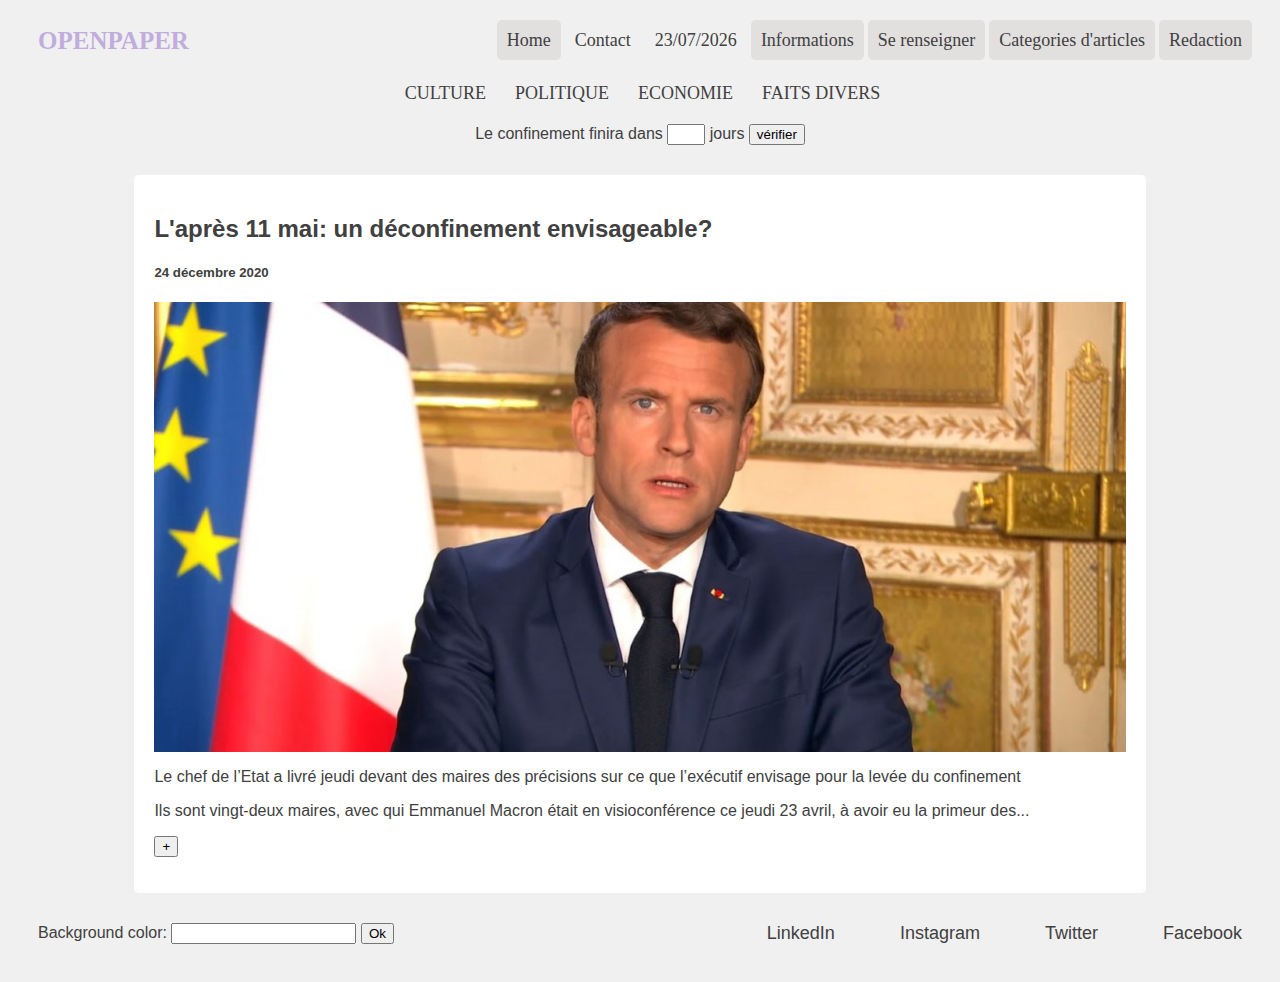
<file: Projet 4-5/index.html>
﻿<!DOCTYPE html>
<html>
    <head>
        <meta charset="utf-8" />
        <link rel="stylesheet" href="style.css" />
        <title>OpenPaper</title><!-- le nom du fichier sur onglet -->

    </head>

    <body>
      <div class="header">
    <a href="index.html" class="logo">OPENPAPER</a>
      <div class="header-right">
        <a class="active" href="index.html" id = "Home">Home</a>
         <a href="mailto:sasha.sfty@gmail.com">Contact</a>
         <a href="#time" id = "date"></a>
         <a href="infos" class="active">Informations</a>
         <a href="Renseignement" class="active">Se renseigner</a>
         <a href="catégories" class="active">Categories d'articles</a>
         <a href="redaction" class="active">Redaction</a>
      </div>
		</div>
		<div class="navigationbar">
			<a href="culture.html">CULTURE</a>
			<a href="politique.html">POLITIQUE</a>
			<a href="economie.html">ECONOMIE</a>
			<a href="FaitsDivers.html">FAITS DIVERS</a>
		</div>
		<div class="joke">
			<form style="text-align: center;" nsubmit="return false" >
			  <label for="conf">Le confinement finira dans </label>
			  <input type="text" id="JoursConfin" name="JoursConfin" style="width: 30px;">
			  <label for="conf"> jours</label>
			  <input type="button" value="vérifier" onclick="blague()">
		</form>
		</div>

		 <div class="leftcolumn">
		 	<div class="card">
		 		<h2>L'après 11 mai: un déconfinement envisageable?</h2>
			    <h5>24 décembre 2020</h5>
			    <div class ="imgBox">
			    	<img src="IMG/macron.jpeg" alt="macron" class = "imgCard">
			    </div>
			    <p>Le chef de l’Etat a livré jeudi devant des maires des précisions sur ce que l’exécutif envisage pour la levée du confinement</p>
			    <p>Ils sont vingt-deux maires, avec qui Emmanuel Macron était en visioconférence ce jeudi 23 avril, à avoir eu la primeur des<span id="TroisPoints_Carte1">...</span><span id="Plus1" class='Plus'> derniers arbitrages concernant le « défi logistique et organisationnel » de l'après-11 mai en pleine épidémie de Covid-19. En attendant une feuille de route précise, « probablement mardi », le chef de l'Etat leur a tout d'abord annoncé que le déconfinement ne se ferait « pas de manière régionalisée » mais dans le cadre d'un plan « national », selon l'Elysée. <br><br>
			    Si le point d'interrogation demeure sur les transports interrégionaux, Emmanuel Macron écarte donc la piste d'un déconfinement par région. « Le virus ne connaît pas les frontières administratives », a dit le président de la République, selon un participant. En somme, résume le maire LREM de Nevers (Nièvre), Denis Thuriot, « les problématiques peuvent varier au sein d'une même région ». Au grand dam de certains de leurs présidents, favorables, à un déconfinement « différencié ». Président de régions avec lesquels le Premier ministre Edouard Philippe a échangé dans la foulée.Macron a tranché, l'« adaptation » sera plus locale encore. Une demande des édiles. « Au début de la crise, il ne s'est pas assez appuyé sur les maires, ce n'est pas dans sa culture, glisse un élu LR. Il a pris conscience qu'ils seraient les premiers acteurs du déconfinement. Il doit s'assurer le soutien de ceux qui ont cette légitimité démocratique. »<br><br>
				D'autant que, reconnaît le maire de Toulouse (Haute-Garonne) Jean-Luc Moudenc, il s'agit là d'« un casse-tête » sans nom. Complexité supplémentaire, l'Elysée raisonne en termes de « bassins de vie ». « Si l'on veut faire trop simple et que l'on calque un modèle national qui soit le même partout, ça ne marchera pas. On se donnera l'illusion de la facilité, mais on se heurtera à la réalité », décrypte Moudenc.</span></p>
				<button onclick="LirePlus('TroisPoints_Carte2', 'Plus2', 'Boutton2')" id="Boutton2">+</button></p>
    		</div>
		</div>
		<!-- le footer/ bs de page -->
    	<div class="footer">

	    		<!-- le popup -->
			<div class="ChangeCSS">
				<form >
				  <label for="fname">Background color:</label>
				  <input type="text" id="color" name="color">
				  <input type="button" value="Ok" onclick="CouleurBackground()">
				</form>
			</div>
			<div>
				<a href="https://www.facebook.com">Facebook</a>
				<a href="https://www.twitter.com">Twitter</a>
				<a href="https://www.instagram.com">Instagram</a>
				<a href="https://www.linkedin.com">LinkedIn</a>
			</div>
		</div>

</div>

    </body>
    <script type="text/javascript" src="./script.js"></script>
</html>
</file>
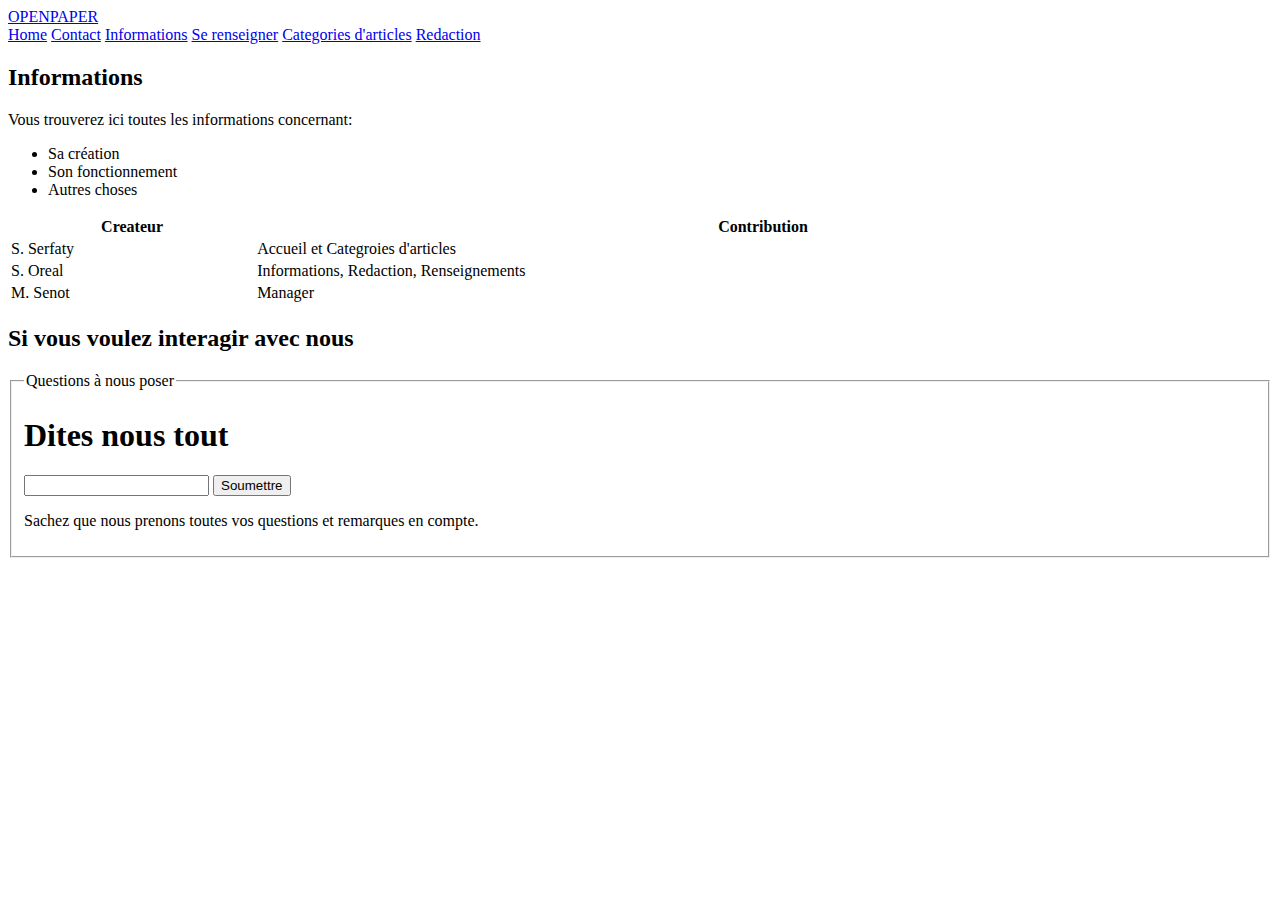
<file: informations.html>
<html>

<body>
  <div class="header">
  <a href="index.html" class="logo">OPENPAPER</a>
  <div class="header-right">
    <a class="active" href="index.html" id = "Home">Home</a>
     <a href="mailto:sasha.sfty@gmail.com">Contact</a>
     <a href="#time" id = "date"></a>
     <a href="infos" class="active">Informations</a>
     <a href="Renseignement" class="active">Se renseigner</a>
     <a href="catégories" class="active">Categories d'articles</a>
     <a href="redaction" class="active">Redaction</a>
  </div>


<h2>Informations</h2>
<p>Vous trouverez ici toutes les informations concernant:</p>
<ul>
<li><dt>Sa création</dt></li>
<li><dt>Son fonctionnement</dt></li>
<li><dt>Autres choses</dt></li>
</ul>
<table style="width:100%">
  <tr>
    <th>Createur</th>
    <th>Contribution</th>
  </tr>
  <tr>
    <td>S. Serfaty</td>
    <td>Accueil et Categroies d'articles</td>

  </tr>
  <tr>
    <td>S. Oreal</td>
    <td>Informations, Redaction, Renseignements</td>

  </tr>
  <tr>
    <td>M. Senot</td>
    <td>Manager</td>
  </tr>
</table>

<h2>Si vous voulez interagir avec nous</h2>

<form>
  <fieldset>
    <legend>Questions à nous poser</legend>
    <p>
      <label>
        <h1>
          Dites nous tout
        </h1>
      </label>
      <input type="text" id="text_faq" value="" />
      <button class="button">Soumettre</button>
    <p>
      Sachez que nous prenons toutes vos questions et remarques en compte.
    </p>
  </fieldset>
</form>
</body>
</html>
</file>
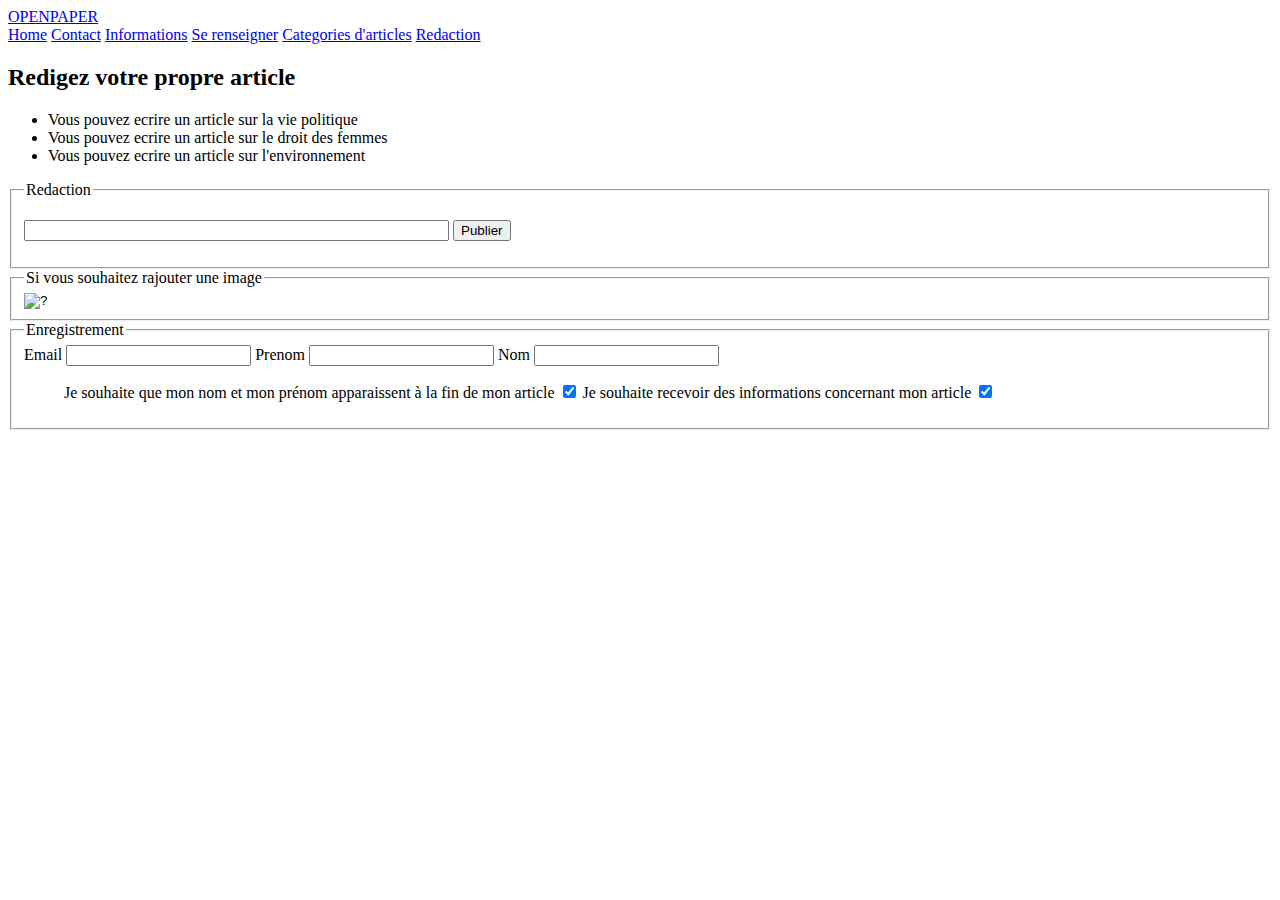
<file: redaction.html>
<html>

<div class="header">
<a href="index.html" class="logo">OPENPAPER</a>
<div class="header-right">
  <a class="active" href="index.html" id = "Home">Home</a>
   <a href="mailto:sasha.sfty@gmail.com">Contact</a>
   <a href="#time" id = "date"></a>
   <a href="infos" class="active">Informations</a>
   <a href="Renseignement" class="active">Se renseigner</a>
   <a href="catégories" class="active">Categories d'articles</a>
   <a href="redaction" class="active">Redaction</a>
</div>

<body>
<h2>
Redigez votre propre article
</h2>
<ul>
<li><dt>Vous pouvez ecrire un article sur la vie politique</dt></li>
<li><dt>Vous pouvez ecrire un article sur le droit des femmes</dt></li>
<li><dt>Vous pouvez ecrire un article sur l'environnement</dt></li>
</ul>
<form>
      <fieldset>
      <legend>Redaction</legend>
        <p>
          <input type = "text"
                 size = 50
                 id = "article"
                 value = "" />
          <button class="button">Publier</button>

        </p>
      </fieldset>
      <fieldset>
      <legend>Si vous souhaitez rajouter une image</legend>
        <input type="image"
                 name=?
                 src=?
                 border=?
                 alt=?>
      </fieldset>

   <fieldset>

   <legend>Enregistrement</legend>
    <label>Email</label>
          <input type="email"
                 name= email>
    <label>Prenom</label>
          <input type="text"
                 name = prénom>
    <label>Nom</label>
          <input type="text"
                 name = nom>

    <ul>
    <text>Je souhaite que mon nom et mon prénom apparaissent à la fin de mon article</text>
   <input type="checkbox" name=? value=? checked>
   <text>Je souhaite recevoir des informations concernant mon article</text>
   <input type="checkbox" name=? value=? checked>
   </ul>
   </fieldset>
   </form>
 </body>

</html>
</file>
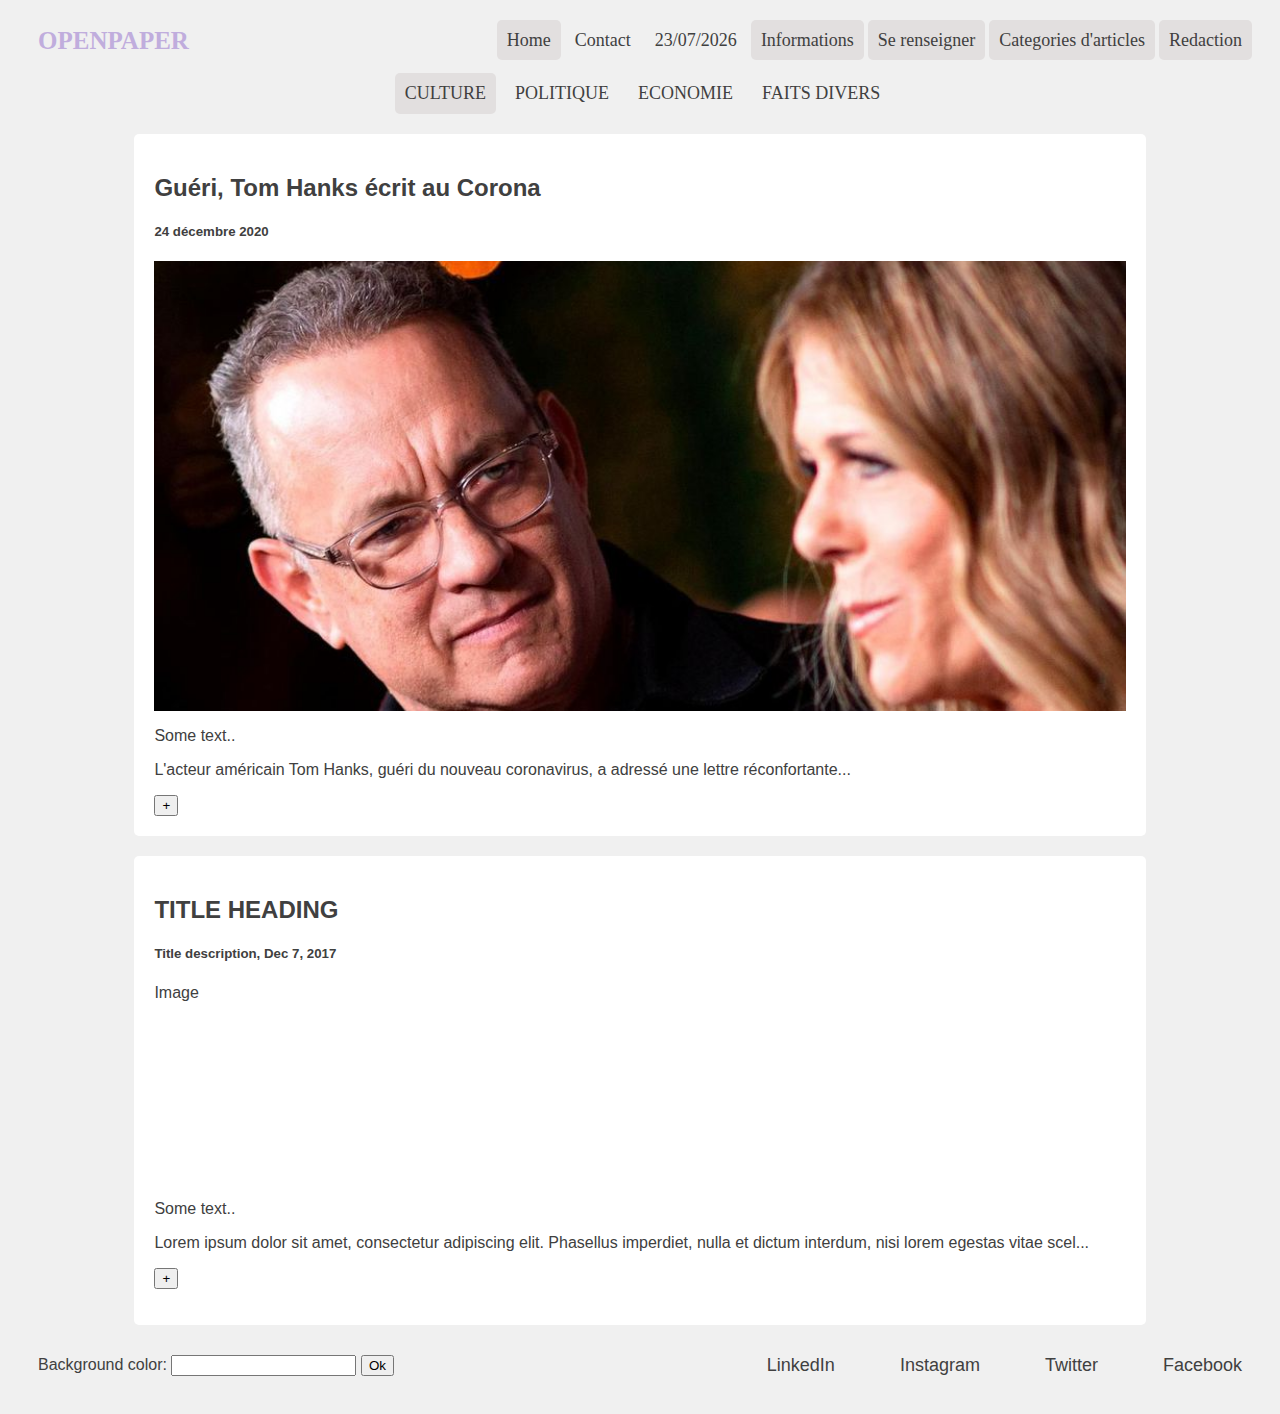
<file: Projet 4-5/culture.html>
<!DOCTYPE html>
<html>
    <head>
        <meta charset="utf-8" />
        <link rel="stylesheet" href="style.css" />
        <title>OpenPaper</title>

    </head>

    <body>
      <body>
        <div class="header">
        <a href="index.html" class="logo">OPENPAPER</a>
        <div class="header-right">
          <a class="active" href="index.html" id = "Home">Home</a>
           <a href="mailto:sasha.sfty@gmail.com">Contact</a>
           <a href="#time" id = "date"></a>
           <a href="infos" class="active">Informations</a>
           <a href="Renseignement" class="active">Se renseigner</a>
           <a href="catégories" class="active">Categories d'articles</a>
           <a href="redaction" class="active">Redaction</a>
        </div>
		</div>
		<div class="navigationbar">
			<a class="active" href="culture.html">CULTURE</a>
			<a href="politique.html">POLITIQUE</a>
			<a href="economie.html">ECONOMIE</a>
			<a href="FaitsDivers.html">FAITS DIVERS</a>
		</div>
		 <div class="leftcolumn">
		 	<div class="card">
		 		<h2>Guéri, Tom Hanks écrit au Corona</h2>
			    <h5>24 décembre 2020</h5>
			    <div class ="imgBox">
			    	<img src="IMG/tomhanks.jpg" alt="tomhanks" class = "imgCard">
			    </div>
			    <p>Some text..</p>
			    <p>L'acteur américain Tom Hanks, guéri du nouveau coronavirus, a adressé une lettre réconfortante<span id="TroisPoints_Carte1">...</span><span id="Plus1" class='Plus'> à un jeune Australien, Corona, victime de harcèlement en raison de son prénom et lui a offert une machine à écrire de la marque homonyme.<br><br>
			    Tom Hanks et son épouse, la comédienne et chanteuse Rita Wilson, avaient annoncé en mars avoir tous deux contracté le nouveau coronavirus alors qu'ils se trouvaient en Australie pour les besoins d'un tournage. Le couple avait été admis deux semaines dans un hôpital du Queensland avant de retourner aux Etats-Unis.Corona De Vries, 8 ans, avait envoyé une missive à Tom Hanks pour s'enquérir de son état de santé, ont indiqué des médias. « J'ai entendu aux informations que votre épouse et vous avez contracté le coronavirus », leur écrit le garçon, avant de s'enquérir de leur état de santé.<br><br>

			    « Ta lettre nous a fait chaud au coeur »<br><br>

			    « J'aime mon nom mais à l'école, les gens m'appellent le coronavirus », a expliqué dans sa lettre le jeune garçon, a rapporté la chaîne australienne 7 News. « Je suis très triste et en colère quand les gens m'appellent comme ça », a-t-il confié à la star de Hollywood.<br><br>

			    Tom Hanks lui aurait répondu avec des paroles réconfortantes, tapées sur l'une des machines à écrire qu'il emmène souvent avec lui. « Ta lettre nous a fait chaud au coeur à ma femme et moi », a rédigé l'acteur du film « Vous avez un message ».<br><br>

				« Je suis ton ami », a assuré Tom Hanks qui lui a offert une machine à écrire de la marque Corona, qu'il avait rapportée d'Australie. « J'ai pensé que cette machine à écrire te conviendrait ». « Demande à un adulte comment elle fonctionne », lui conseille-t-il avant d'inviter Corona à « l'utiliser pour lui répondre ».</span></p>
				<button onclick="LirePlus('TroisPoints_Carte1', 'Plus1', 'Boutton1')" id="Boutton1">+</button>
    		</div>
		 	<div class="card">
		 		<h2>TITLE HEADING</h2>
			    <h5>Title description, Dec 7, 2017</h5>
			    <div class="fakeimg" style="height:200px;">Image</div>
			    <p>Some text..</p>
			    <p>Lorem ipsum dolor sit amet, consectetur adipiscing elit. Phasellus imperdiet, nulla et dictum interdum, nisi lorem egestas vitae scel<span id="TroisPoints_Carte2">...</span><span id="Plus2" class='Plus'>erisque enim ligula venenatis dolor. Maecenas nisl est, ultrices nec congue eget, auctor vitae massa. Fusce luctus vestibulum augue ut aliquet. Nunc sagittis dictum nisi, sed ullamcorper ipsum dignissim ac. In at libero sed nunc venenatis imperdiet sed ornare turpis. Donec vitae dui eget tellus gravida venenatis. Integer fringilla congue eros non fermentum. Sed dapibus pulvinar nibh tempor porta.</span></p>
				<button onclick="LirePlus('TroisPoints_Carte2', 'Plus2', 'Boutton2')" id="Boutton2">+</button></p>
    		</div>
		</div>
		<!-- le footer/ bs de page -->
    	<div class="footer">

	    		<!-- le popup -->
			<div class="ChangeCSS">
				<form >
				  <label for="fname">Background color:</label style="margin: auto">
				  <input type="text" id="color" name="color">
				  <input type="button" value="Ok" onclick="CouleurBackground()">
				</form>
			</div>
			<div>
				<a href="https://www.facebook.com">Facebook</a>
				<a href="https://www.twitter.com">Twitter</a>
				<a href="https://www.instagram.com">Instagram</a>
				<a href="https://www.linkedin.com">LinkedIn</a>
			</div>
		</div>

</div>

    </body>
    <script type="text/javascript" src="./script.js"></script>
</html>
</file>
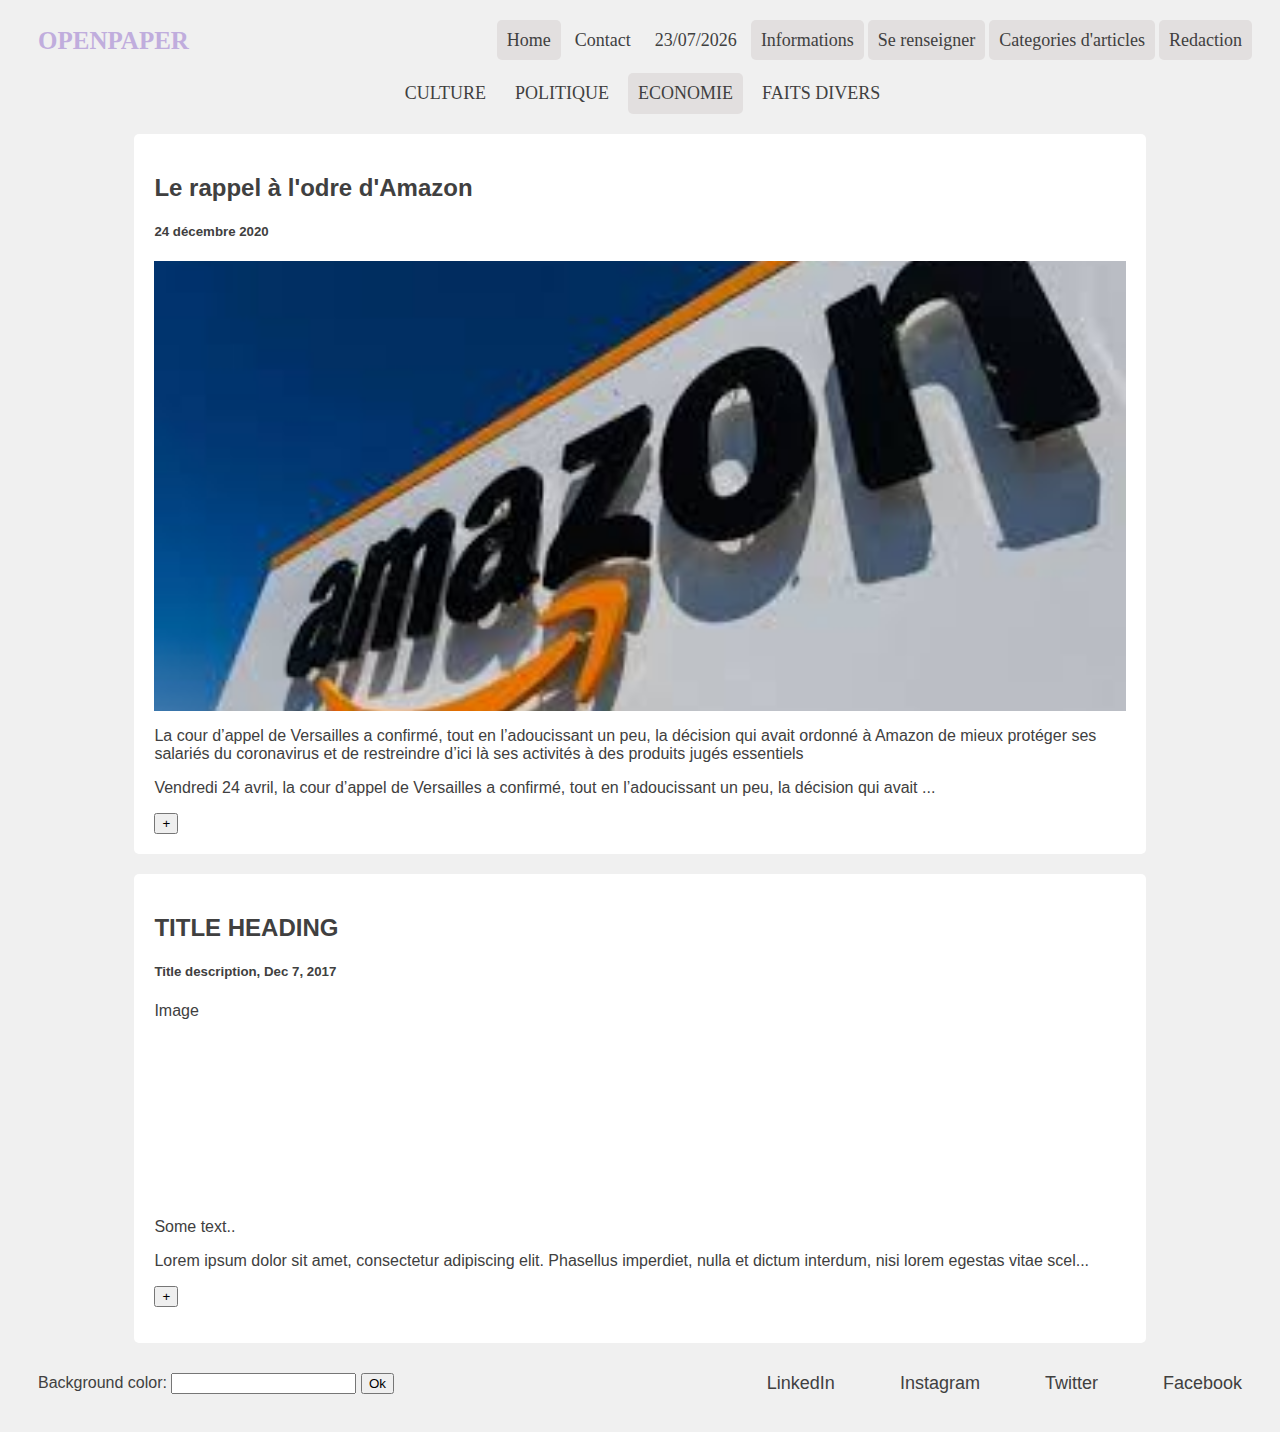
<file: Projet 4-5/economie.html>
<!DOCTYPE html>
<html>
    <head>
        <meta charset="utf-8" />
        <link rel="stylesheet" href="style.css" />
        <title>OpenPaper</title>

    </head>

    <body>
      <div class="header">
    <a href="index.html" class="logo">OPENPAPER</a>
      <div class="header-right">
        <a class="active" href="index.html" id = "Home">Home</a>
         <a href="mailto:sasha.sfty@gmail.com">Contact</a>
         <a href="#time" id = "date"></a>
         <a href="infos" class="active">Informations</a>
         <a href="Renseignement" class="active">Se renseigner</a>
         <a href="catégories" class="active">Categories d'articles</a>
         <a href="redaction" class="active">Redaction</a>
      </div>
		</div>
		<div class="navigationbar">
			<a href="culture.html">CULTURE</a>
			<a href="politique.html">POLITIQUE</a>
			<a class="active" href="economie.html">ECONOMIE</a>
			<a href="FaitsDivers.html">FAITS DIVERS</a>
		</div>
		 <div class="leftcolumn">
		 	<div class="card">
		 		<h2>Le rappel à l'odre d'Amazon</h2>
			    <h5>24 décembre 2020</h5>
			    <div class ="imgBox">
			    	<img src="IMG/amazon.jpg" alt="amazon" class = "imgCard">
			    </div>
			    <p>La cour d’appel de Versailles a confirmé, tout en l’adoucissant un peu, la décision qui avait ordonné à Amazon de mieux protéger ses salariés du coronavirus et de restreindre d’ici là ses activités à des produits jugés essentiels</p>
			    <p>Vendredi 24 avril, la cour d’appel de Versailles a confirmé, tout en l’adoucissant un peu, la décision qui avait <span id="TroisPoints_Carte1">...</span><span id="Plus1" class='Plus'>ordonné, le 14 avril, à Amazon de mieux protéger ses salariés du coronavirus et de restreindre d’ici là ses activités à certaines catégories de produits jugés essentiels. Elle demande à nouveau à l’entreprise de « procéder, en y associant les représentants du personnel, à l’évaluation des risques professionnels inhérents à l’épidémie de Covid-19 ».<br><br>
			    La cour d’appel élargit et précise les catégories de produits autorisées à la vente, en se référant au catalogue de la plate-forme : « high-tech », « informatique », « bureau », « tout pour les animaux », « santé et soins du corps », « homme », « nutrition », « parapharmacie », « épicerie », « boissons » et « entretien ». Le tribunal judiciaire de Nanterre avait restreint l’activité aux produits « alimentaires, médicaux et d’hygiène ».</span></p>
				<button onclick="LirePlus('TroisPoints_Carte1', 'Plus1', 'Boutton1')" id="Boutton1">+</button>
    		</div>
		 	<div class="card">
		 		<h2>TITLE HEADING</h2>
			    <h5>Title description, Dec 7, 2017</h5>
			    <div class="fakeimg" style="height:200px;">Image</div>
			    <p>Some text..</p>
			    <p>Lorem ipsum dolor sit amet, consectetur adipiscing elit. Phasellus imperdiet, nulla et dictum interdum, nisi lorem egestas vitae scel<span id="TroisPoints_Carte2">...</span><span id="Plus2" class='Plus'>erisque enim ligula venenatis dolor. Maecenas nisl est, ultrices nec congue eget, auctor vitae massa. Fusce luctus vestibulum augue ut aliquet. Nunc sagittis dictum nisi, sed ullamcorper ipsum dignissim ac. In at libero sed nunc venenatis imperdiet sed ornare turpis. Donec vitae dui eget tellus gravida venenatis. Integer fringilla congue eros non fermentum. Sed dapibus pulvinar nibh tempor porta.</span></p>
				<button onclick="LirePlus('TroisPoints_Carte2', 'Plus2', 'Boutton2')" id="Boutton2">+</button></p>
    		</div>
		</div>
		<!-- le footer/ bs de page -->
    	<div class="footer">

	    		<!-- le popup -->
			<div class="ChangeCSS">
				<form >
				  <label for="fname">Background color:</label style="margin: auto">
				  <input type="text" id="color" name="color">
				  <input type="button" value="Ok" onclick="CouleurBackground()">
				</form>
			</div>
			<div>
				<a href="https://www.facebook.com">Facebook</a>
				<a href="https://www.twitter.com">Twitter</a>
				<a href="https://www.instagram.com">Instagram</a>
				<a href="https://www.linkedin.com">LinkedIn</a>
			</div>
		</div>

</div>

    </body>
    <script type="text/javascript" src="./script.js"></script>
</html>
</file>
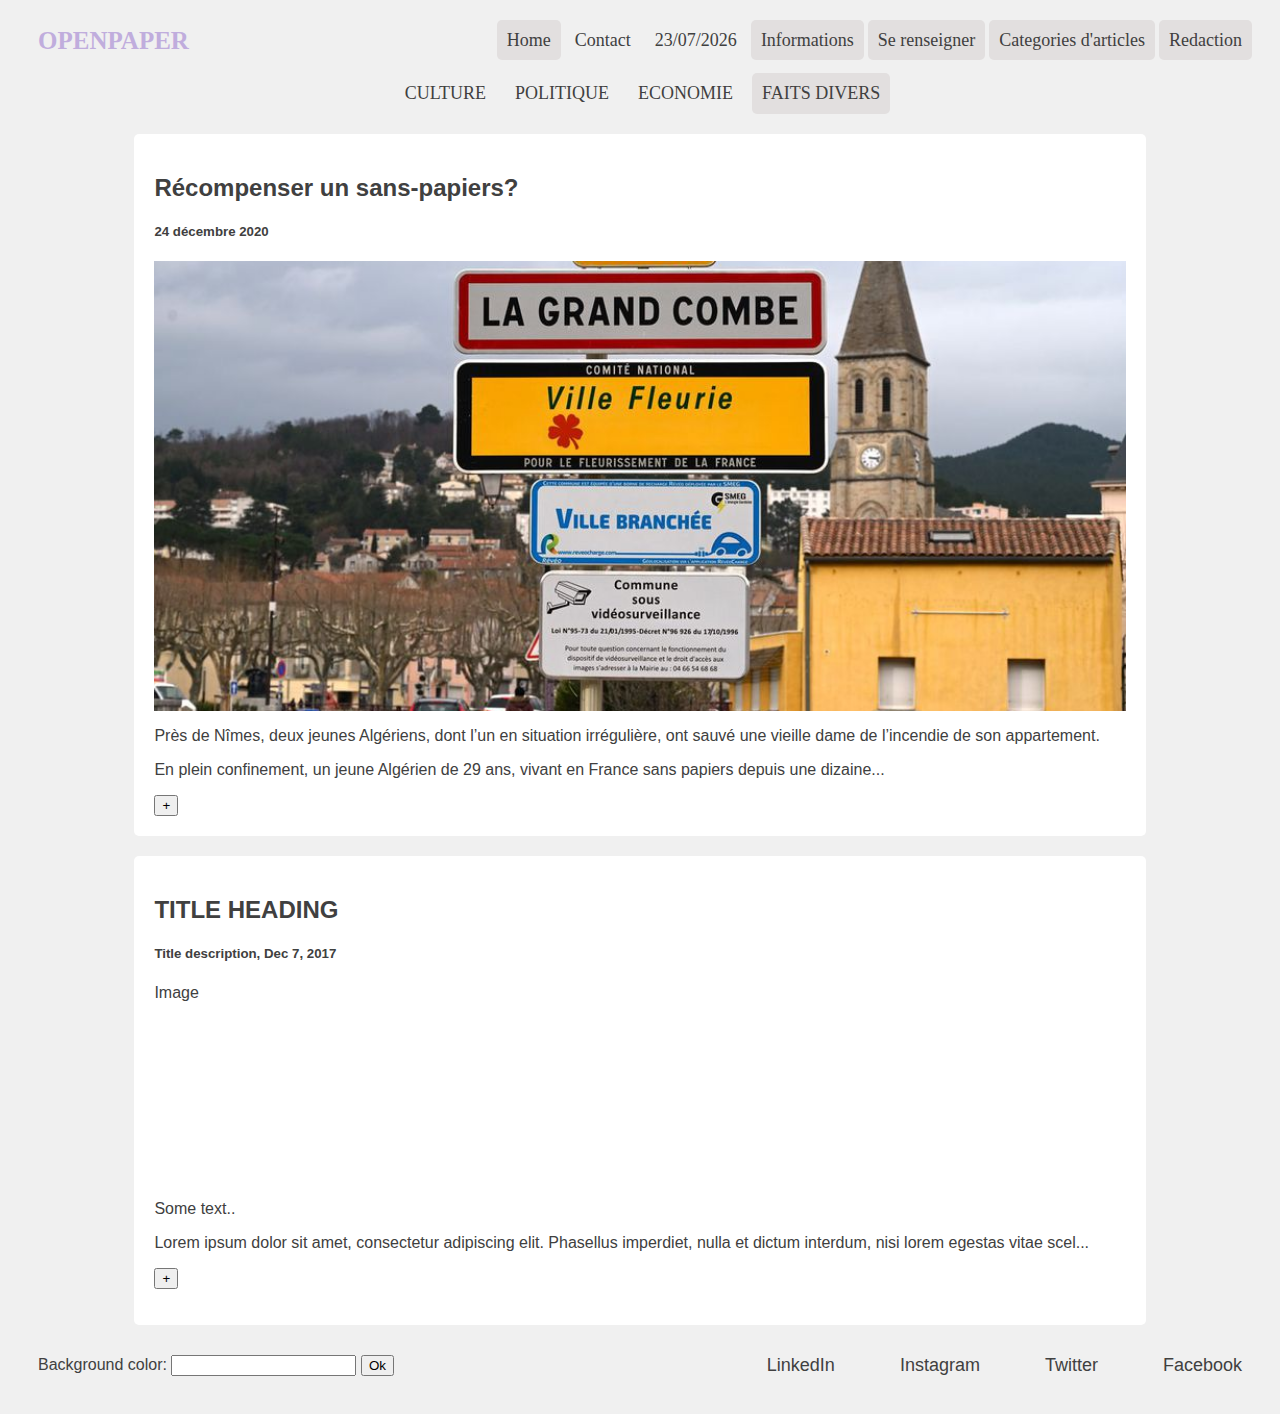
<file: Projet 4-5/FaitsDivers.html>
<!DOCTYPE html>
<html>
    <head>
        <meta charset="utf-8" />
        <link rel="stylesheet" href="style.css" />
        <title>OpenPaper</title>

    </head>

    <body>
      <div class="header">
    <a href="index.html" class="logo">OPENPAPER</a>
      <div class="header-right">
        <a class="active" href="index.html" id = "Home">Home</a>
         <a href="mailto:sasha.sfty@gmail.com">Contact</a>
         <a href="#time" id = "date"></a>
         <a href="infos" class="active">Informations</a>
         <a href="Renseignement" class="active">Se renseigner</a>
         <a href="catégories" class="active">Categories d'articles</a>
         <a href="redaction" class="active">Redaction</a>
      </div>
		</div>
		<div class="navigationbar">
			<a href="culture.html">CULTURE</a>
			<a href="politique.html">POLITIQUE</a>
			<a href="economie.html">ECONOMIE</a>
			<a class="active" href="FaitsDivers.html">FAITS DIVERS</a>
		</div>
		 <div class="leftcolumn">
		 	<div class="card">
		 		<h2>Récompenser un sans-papiers?</h2>
			    <h5>24 décembre 2020</h5>
			    <div class ="imgBox">
			    	<img src="IMG/maire.jpg" alt="maire" class = "imgCard">
			    </div>
			    <p>Près de Nîmes, deux jeunes Algériens, dont l’un en situation irrégulière, ont sauvé une vieille dame de l’incendie de son appartement.</p>
			    <p>En plein confinement, un jeune Algérien de 29 ans, vivant en France sans papiers depuis une dizaine<span id="TroisPoints_Carte1">...</span><span id="Plus1" class='Plus'> d'années, a sauvé une nonagénaire des flammes, à La Grand-Combe, à 60 km au nord-ouest de Nîmes (Gard). Et cet acte de courage lui vaut maintenant le soutien du maire de la commune, qui va demander sa régularisation.<br><br>
			    Le 15 avril dernier, aidé d'un ami, Houari Hakiki a porté secours à une femme de 92 ans bloquée dans un immeuble en feu, avant même l'arrivée des secours sur place. Mais en entendant la sirène des pompiers, il a pris la fuite, sans doute par peur.L'ami en question, Malik Zaïd, 26 ans, témoigne : « J'étais avec Houari et on a vu des flammes. Il m'a dit + viens on va voir ce qui se passe + ». Le jeune homme poursuit : « A notre arrivée sur place, les pompiers n'étaient pas encore là et une dame était au second étage, sur le balcon ».<br><br>
			    « Si c'était à refaire, je le referais »<br><br>
			    Les deux hommes montent les escaliers et découvrent que la personne a été enfermée à clé dans l'appartement par son aide ménagère, partie faire des courses. Ils défoncent aussitôt la porte pour la libérer.<br><br>
			    « Il fallait absolument la sauver, ça pouvait être ma grand-mère », explique Houari Hakiki, considérant son attitude simplement « normale » : « Si c'était à refaire, je le referais ».<br><br>

				Un geste auquel est très sensible Patrick Malavieille, le maire communiste de cette ancienne cité minière durement frappée par le chômage et la pauvreté. « Je vais m'en occuper, le prendre sous mon aile et demander à la Préfecture un dossier de régularisation », assure-t-il.</span></p>
				<button onclick="LirePlus('TroisPoints_Carte1', 'Plus1', 'Boutton1')" id="Boutton1">+</button>
    		</div>
		 	<div class="card">
		 		<h2>TITLE HEADING</h2>
			    <h5>Title description, Dec 7, 2017</h5>
			    <div class="fakeimg" style="height:200px;">Image</div>
			    <p>Some text..</p>
			    <p>Lorem ipsum dolor sit amet, consectetur adipiscing elit. Phasellus imperdiet, nulla et dictum interdum, nisi lorem egestas vitae scel<span id="TroisPoints_Carte2">...</span><span id="Plus2" class='Plus'>erisque enim ligula venenatis dolor. Maecenas nisl est, ultrices nec congue eget, auctor vitae massa. Fusce luctus vestibulum augue ut aliquet. Nunc sagittis dictum nisi, sed ullamcorper ipsum dignissim ac. In at libero sed nunc venenatis imperdiet sed ornare turpis. Donec vitae dui eget tellus gravida venenatis. Integer fringilla congue eros non fermentum. Sed dapibus pulvinar nibh tempor porta.</span></p>
				<button onclick="LirePlus('TroisPoints_Carte2', 'Plus2', 'Boutton2')" id="Boutton2">+</button></p>
    		</div>
		</div>
		<!-- le footer/ bs de page -->
    	<div class="footer">

	    		<!-- le popup -->
			<div class="ChangeCSS">
				<form >
				  <label for="fname">Background color:</label style="margin: auto">
				  <input type="text" id="color" name="color">
				  <input type="button" value="Ok" onclick="CouleurBackground()">
				</form>
			</div>
			<div>
				<a href="https://www.facebook.com">Facebook</a>
				<a href="https://www.twitter.com">Twitter</a>
				<a href="https://www.instagram.com">Instagram</a>
				<a href="https://www.linkedin.com">LinkedIn</a>
			</div>
		</div>

</div>

    </body>
    <script type="text/javascript" src="./script.js"></script>
</html>
</file>
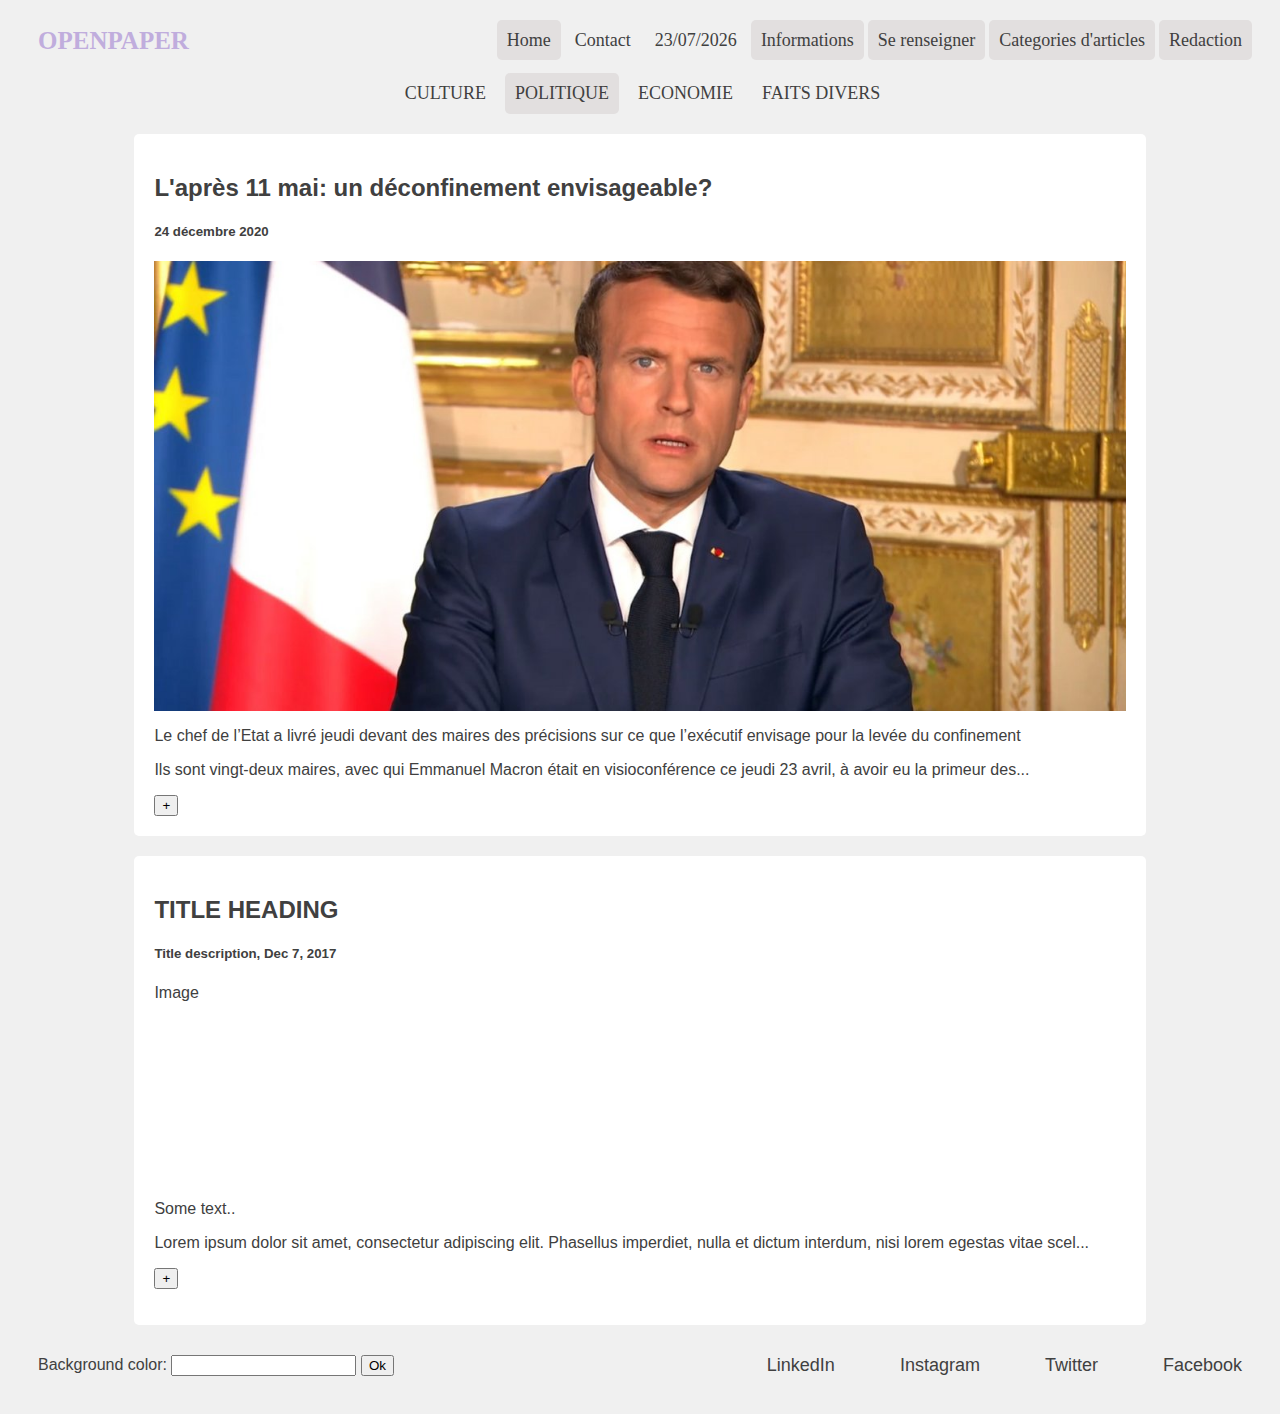
<file: Projet 4-5/politique.html>
<!DOCTYPE html>
<html>
    <head>
        <meta charset="utf-8" />
        <link rel="stylesheet" href="style.css" />
        <title>OpenPaper</title>

    </head>

    <body>
      <div class="header">
    <a href="index.html" class="logo">OPENPAPER</a>
      <div class="header-right">
        <a class="active" href="index.html" id = "Home">Home</a>
         <a href="mailto:sasha.sfty@gmail.com">Contact</a>
         <a href="#time" id = "date"></a>
         <a href="infos" class="active">Informations</a>
         <a href="Renseignement" class="active">Se renseigner</a>
         <a href="catégories" class="active">Categories d'articles</a>
         <a href="redaction" class="active">Redaction</a>
      </div>
		</div>
		<div class="navigationbar">
			<a href="culture.html">CULTURE</a>
			<a class="active" href="politique.html">POLITIQUE</a>
			<a href="economie.html">ECONOMIE</a>
			<a href="FaitsDivers.html">FAITS DIVERS</a>
		</div>
		 <div class="leftcolumn">
		 	<div class="card">
		 		<h2>L'après 11 mai: un déconfinement envisageable?</h2>
			    <h5>24 décembre 2020</h5>
			    <div class ="imgBox">
			    	<img src="IMG/macron.jpeg" alt="macron" class = "imgCard">
			    </div>
			    <p>Le chef de l’Etat a livré jeudi devant des maires des précisions sur ce que l’exécutif envisage pour la levée du confinement</p>
			    <p>Ils sont vingt-deux maires, avec qui Emmanuel Macron était en visioconférence ce jeudi 23 avril, à avoir eu la primeur des<span id="TroisPoints_Carte1">...</span><span id="Plus1" class='Plus'> derniers arbitrages concernant le « défi logistique et organisationnel » de l'après-11 mai en pleine épidémie de Covid-19. En attendant une feuille de route précise, « probablement mardi », le chef de l'Etat leur a tout d'abord annoncé que le déconfinement ne se ferait « pas de manière régionalisée » mais dans le cadre d'un plan « national », selon l'Elysée.<br><br>
			    Si le point d'interrogation demeure sur les transports interrégionaux, Emmanuel Macron écarte donc la piste d'un déconfinement par région. « Le virus ne connaît pas les frontières administratives », a dit le président de la République, selon un participant. En somme, résume le maire LREM de Nevers (Nièvre), Denis Thuriot, « les problématiques peuvent varier au sein d'une même région ». Au grand dam de certains de leurs présidents, favorables, à un déconfinement « différencié ». Président de régions avec lesquels le Premier ministre Edouard Philippe a échangé dans la foulée.Macron a tranché, l'« adaptation » sera plus locale encore. Une demande des édiles. « Au début de la crise, il ne s'est pas assez appuyé sur les maires, ce n'est pas dans sa culture, glisse un élu LR. Il a pris conscience qu'ils seraient les premiers acteurs du déconfinement. Il doit s'assurer le soutien de ceux qui ont cette légitimité démocratique. » <br><br>
				D'autant que, reconnaît le maire de Toulouse (Haute-Garonne) Jean-Luc Moudenc, il s'agit là d'« un casse-tête » sans nom. Complexité supplémentaire, l'Elysée raisonne en termes de « bassins de vie ». « Si l'on veut faire trop simple et que l'on calque un modèle national qui soit le même partout, ça ne marchera pas. On se donnera l'illusion de la facilité, mais on se heurtera à la réalité », décrypte Moudenc.</span></p>
				<button onclick="LirePlus('TroisPoints_Carte1', 'Plus1', 'Boutton1')" id="Boutton1">+</button>
    		</div>
		 	<div class="card">
		 		<h2>TITLE HEADING</h2>
			    <h5>Title description, Dec 7, 2017</h5>
			    <div class="fakeimg" style="height:200px;">Image</div>
			    <p>Some text..</p>
			    <p>Lorem ipsum dolor sit amet, consectetur adipiscing elit. Phasellus imperdiet, nulla et dictum interdum, nisi lorem egestas vitae scel<span id="TroisPoints_Carte2">...</span><span id="Plus2" class='Plus'>erisque enim ligula venenatis dolor. Maecenas nisl est, ultrices nec congue eget, auctor vitae massa. Fusce luctus vestibulum augue ut aliquet. Nunc sagittis dictum nisi, sed ullamcorper ipsum dignissim ac. In at libero sed nunc venenatis imperdiet sed ornare turpis. Donec vitae dui eget tellus gravida venenatis. Integer fringilla congue eros non fermentum. Sed dapibus pulvinar nibh tempor porta.</span></p>
				<button onclick="LirePlus('TroisPoints_Carte2', 'Plus2', 'Boutton2')" id="Boutton2">+</button></p>
    		</div>
		</div>
		<!-- le footer/ bs de page -->
    	<div class="footer">

	    		<!-- le popup -->
			<div class="ChangeCSS">
				<form >
				  <label for="fname">Background color:</label style="margin: auto">
				  <input type="text" id="color" name="color">
				  <input type="button" value="Ok" onclick="CouleurBackground()">
				</form>
			</div>
			<div>
				<a href="https://www.facebook.com">Facebook</a>
				<a href="https://www.twitter.com">Twitter</a>
				<a href="https://www.instagram.com">Instagram</a>
				<a href="https://www.linkedin.com">LinkedIn</a>
			</div>
		</div>

</div>

    </body>
    <script type="text/javascript" src="./script.js"></script>
</html>
</file>
<file: Projet 4-5/style.css>
@import url('https://fonts.googleapis.com/css2?family=Lato&display=swap');

/* parametres de tout, general */
body
{
	font-family: Arial, Helvetica, sans-serif;
	background-color: #f0f0f0;
	color: #404040;
}

/* En-tête de page*/

/* toute l'en-tete*/
.header
{
  padding: 20px 20px;
  font-family: Garamond;
}

.logo
{
  text-align: center;
  padding: 10px;
  text-decoration: none;
  font-size: 18px; 
  line-height: 25px;
  border-radius: 5px;
  color : #c0addd;
  font-size: 25px;
  font-weight: bold;
  text-align: center;

}

.logo:hover
{
  color: #404040 ;
}

/* home active -> background fonce */

.header a.active
{
	background-color: #e2dfdf;
}

/* block a droite (home, contact, date) */

.header-right
{
  float: right;
}

.header-right a
{	
  color: #404040;
  text-align: center;
  padding: 10px;
  text-decoration: none;
  font-size: 18px; 
  line-height: 25px;
  border-radius: 5px;
}

.header-right a:hover
{
	color: #c0addd;
}

/* Barre de navigation*/

.navigationbar
{
  overflow: hidden;
  margin: auto;
  font-family: Garamond;
  text-align: center;
}

.navigationbar a
{
  font-size: 18px;
  color: #404040;
  float: left;
  text-align: center;
  padding: 10px;
  text-decoration: none;
  border-radius: 5px;
  margin-left: 5px;
  display: inline-block;
  float: inherit;
}

.navigationbar a:hover
{
color: #c0addd;
}

.navigationbar a.active
{
  background-color: #e2dfdf;
}

/* joke*/

.joke
{
	margin:auto;
	padding: 10px;
}

/* Article 1er*/

.leftcolumn
{   
  width: 80%;
  margin: auto;
  border-radius: :5px;
}


/* la box de l'article*/

/* carte ou se trouve l'article */

.card {
   padding: 20px;
   margin-top: 20px;
   border-radius: 5px;
   background: white;
}

/* dans carte, cadre image defini dans longueur largeur */

.imgBox {
	width:100%;
	height:450px;
}

/* proprietes de l'image */

.imgCard{
	float:left;
	width:100%;
	height:100%;
	object-fit:cover;
	border-radius: :5px;
}

/* bas de page */

.footer
{
  overflow: hidden;
  margin: auto;
}

.footer a
{
  font-size: 18px;
  color: #404040;
  text-align: center;
  padding: 30px;
  text-decoration: none;
  border-radius: 5px;
  margin-left: 5px;
  display: inline-block;
  float: right;
}

/* parametres changer css background */

.ChangeCSS
{
	text-align: center; float: left; padding : 30px;
}

/* proprietes lire plus */

.Plus {
	display: none;
}
</file>
